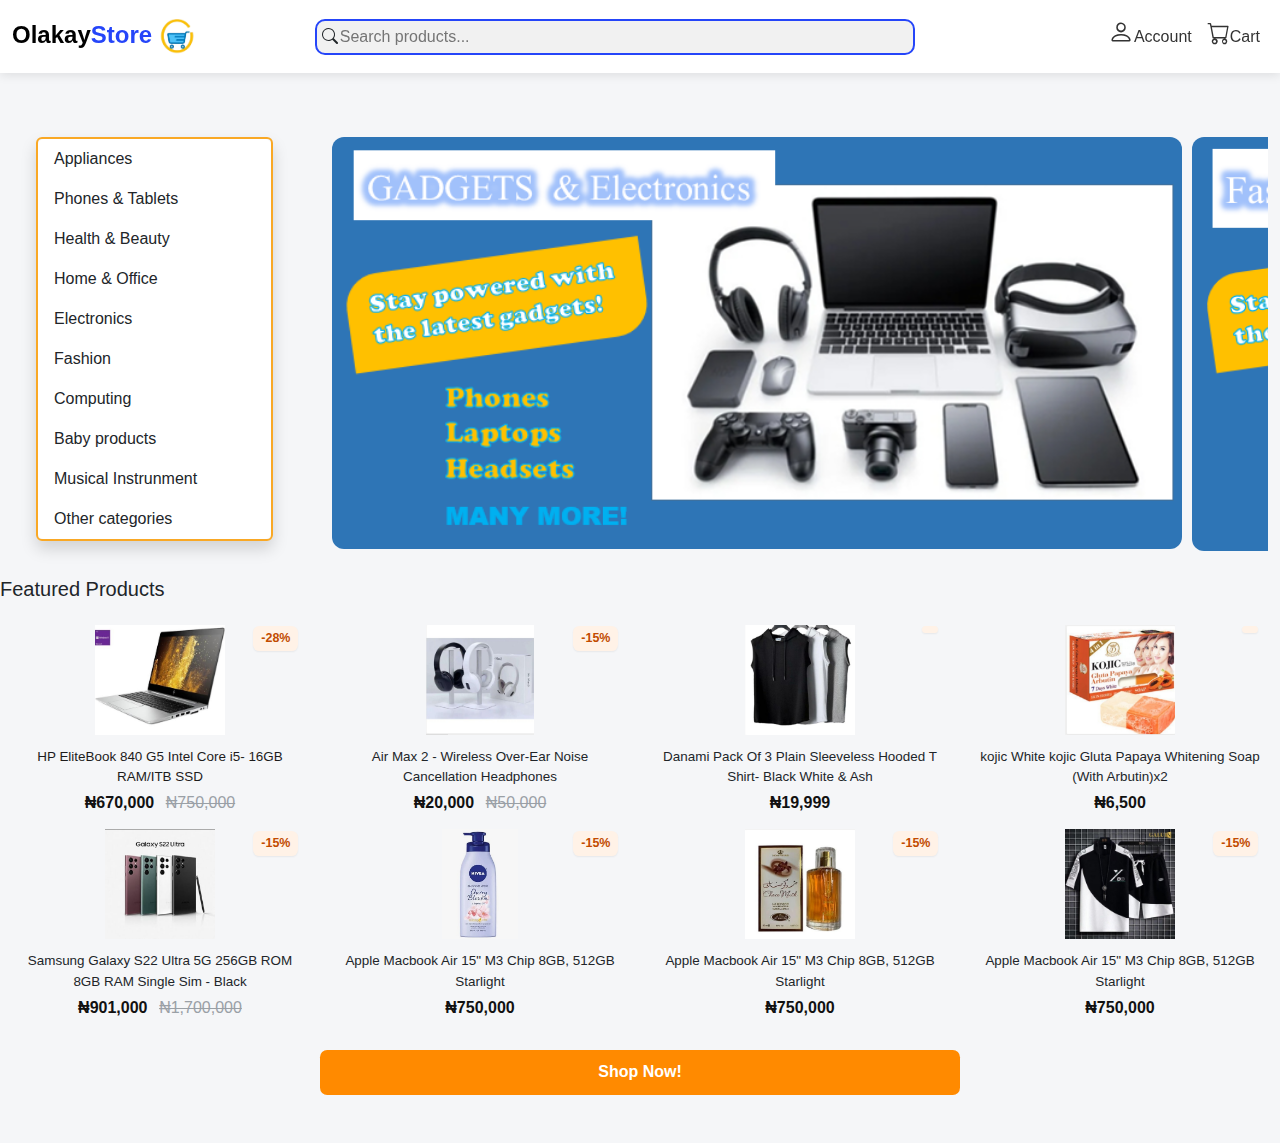
<file: index.html>
<!DOCTYPE html>
<html lang="en">
<head>
    <meta charset="UTF-8">
    <meta name="viewport" content="width=device-width, initial-scale=1.0">
    <title>Document</title>
    <link rel="stylesheet" href="bootstrap-5.3.3-dist/css/bootstrap.min.css">
    <link rel="stylesheet" href="https://cdn.jsdelivr.net/npm/bootstrap-icons@1.11.3/font/bootstrap-icons.css">
    <link href="https://cdn.jsdelivr.net/npm/bootstrap@5.3.3/dist/css/bootstrap.min.css" rel="stylesheet">
    <link rel="stylesheet" href="https://cdn.jsdelivr.net/npm/swiper@11/swiper-bundle.min.css">
    <link rel="stylesheet" href="eC-site.css">
</head>
<body>
<nav class="navbar sticky-top">
    <div class="container-fluid d-flex flex-wrap align-items-center justify-content-between sticky-top">
    <div class="d-flex">
        <div class="d-md-none d-flex justify-content-between align-items-center border-bottom">
        <button class="btn btn-outline-secondary" type="button" data-bs-toggle="offcanvas" data-bs-target="#mobileMenu" style="border: none; border-radius: 0px;">
            <i class="bi bi-list h3" style="font-size: 1.5rem; color: black;"></i>
        </button>
    </div>

<!-- Offcanvas Sidebar -->
<div class="offcanvas offcanvas-start" tabindex="-1" id="mobileMenu">
  <div class="offcanvas-header">
    <h5 class="offcanvas-title">Categories</h5>
    <button type="button" class="btn-close" data-bs-dismiss="offcanvas"></button>
  </div>
  <div class="offcanvas-body">
    <div class="list-group shadow mt-5 ms-4">
        <a href="#" class="list-group-item list-group-item-action">Appliances</a>
        <a href="#" class="list-group-item list-group-item-action">Phones & Tablets</a>
        <a href="#" class="list-group-item list-group-item-action">Health & Beauty</a>
        <a href="#" class="list-group-item list-group-item-action">Home & Office</a>
        <a href="#" class="list-group-item list-group-item-action">Electronics</a>
        <a href="#" class="list-group-item list-group-item-action">Fashion</a>
        <a href="#" class="list-group-item list-group-item-action">Computing</a>
        <a href="#" class="list-group-item list-group-item-action">Baby products</a>
        <a href="#" class="list-group-item list-group-item-action">Musical Instrunment</a>
        <a href="#" class="list-group-item list-group-item-action">Other categories</a>
      </div>
  </div>
</div>
        <!-- Logo -->
      <a class="navbar-brand fw-bold fs-4 me-3" href="index.html">
        Olakay<span>Store</span><img src="1000113088-removebg-preview.png" alt="" class="img-fluid ps-0" style="width: 50px;">
      </a>
    </div>
      

      <!-- Icons (right side) -->
      <div class="d-flex align-items-center gap-5 gap-md-3 gap-sm-4 order-2 order-lg-3 ms-auto me-2">
        <a href="#" class="nav-icon"><i class="bi bi-person h4" style="font-size: 1.6rem;"></i><span>Account</span></a>
        <a href="cart.html" class="nav-icon d-lg-flex d-md-flex d-sm-flex d-flex"><i class="bi bi-cart h3 d-flex" style="font-size: 1.4rem; float: right;"></i>
        <span id="cart-badge" class="position-absolute mb-5 ms-2 badge rounded-pill bg-danger" style="display: none;"></span><span>Cart</span></a>
      </div>

      <!-- Search Bar (middle) -->
      <form class="search-bar mx-auto order-3 order-lg-2 flex-grow-1">
        <i class="bi bi-search"></i>
        <input type="text" placeholder="Search products..." id="searchInput">
      </form>
    </div>
</nav>

<div class="container-fluid mt-3" id="crslContainer">
<div class="row">

    <!-- Sidebar -->
    <div class="col-lg-3 col-md-4 d-none d-md-block" id="categorySidebar">
      <div class="list-group shadow mt-5 ms-4" id="list-group">
        <a href="#" class="list-group-item list-group-item-action">Appliances</a>
        <a href="#" class="list-group-item list-group-item-action">Phones & Tablets</a>
        <a href="#" class="list-group-item list-group-item-action">Health & Beauty</a>
        <a href="#" class="list-group-item list-group-item-action">Home & Office</a>
        <a href="#" class="list-group-item list-group-item-action">Electronics</a>
        <a href="#" class="list-group-item list-group-item-action">Fashion</a>
        <a href="#" class="list-group-item list-group-item-action">Computing</a>
        <a href="#" class="list-group-item list-group-item-action">Baby products</a>
        <a href="#" class="list-group-item list-group-item-action">Musical Instrunment</a>
        <a href="#" class="list-group-item list-group-item-action">Other categories</a>
      </div>
    </div>

    <!-- Carousel / Main Content -->
    <div class="col-lg-9 col-md-8">
    <div class="swiper mt-md-5" id="promoSwiper">
        <div class="swiper-wrapper">
            <div class="swiper-slide">
                <img src="kayeCmrceCarousel-1.png" alt="">
            </div>
            <div class="swiper-slide">
                <img src="kayeCmrceCarousel-2.png" alt="">
            </div>
            <div class="swiper-slide">
                <img src="kayeCmrceCarousel-3.png" alt="">
            </div>
        </div>
    </div>
    </div>
</div>
</div>

    <div class="continer my-4">
        <h5 class="mb-3">Featured Products</h5>
        <div class="row" id="featured-products">
            <div class="col-6 col-md-4 col-lg-3">
                <a href="products.html?id=p1" style="text-decoration: none; color: #1d1b1b;">
                <div class="card product-card">
                    <div class="discount-badge">-28%</div>
                    <img src="comHPCard.jpg" alt="HP LAPTOP" class="product-img mx-auto">
                    <div class="card-body">
                        <div class="product-title">HP EliteBook 840 G5 Intel Core i5- 16GB RAM/ITB SSD</div>
                        <span class="price">₦670,000</span>
                        <span class="old-price">₦750,000</span>
                    </div>
                </a>
                </div>
            </div>
            <div class="col-6 col-md-4 col-lg-3">
                <a href="products.html?id=p9" class="text-dark text-decoration-none">
                <div class="card product-card">
                    <div class="discount-badge">-15%</div>
                    <img src="eCmrceHeadsets.jpg" alt="HP LAPTOP" class="product-img mx-auto">
                    <div class="card-body">
                        <div class="product-title">Air Max 2 - Wireless Over-Ear Noise Cancellation Headphones</div>
                            <span class="price">₦20,000</span>
                            <span class="old-price">₦50,000</span>
                    </div>
                </div>
                </a>
            </div>
            <div class="col-6 col-md-4 col-lg-3">
                <div class="card product-card">
                    <div class="discount-badge"></div>
                    <img src="ecF&S coth4.jpg" alt="HP LAPTOP" class="product-img mx-auto">
                    <div class="card-body">
                        <div class="product-title">Danami Pack Of 3 Plain Sleeveless Hooded T Shirt- Black White & Ash</div>
                        <div class="price">₦19,999</div>
                    </div>
                </div>
            </div>
            <div class="col-6 col-md-4 col-lg-3">
                <div class="card product-card">
                    <div class="discount-badge"></div>
                    <img src="ecF&S kojic sop.jpg" alt="HP LAPTOP" class="product-img mx-auto">
                    <div class="card-body">
                        <div class="product-title">kojic White kojic Gluta Papaya Whitening Soap (With Arbutin)x2</div>
                        <div class="price">₦6,500</div>
                    </div>
                </div>
            </div>
            <div class="col-6 col-md-4 col-lg-3">
                <a href="products.html?id=p10" class="text-decoration-none">
                <div class="card product-card">
                    <div class="discount-badge">-15%</div>
                    <img src="eCmrceSamsungS22-2nd.jpg" alt="HP LAPTOP" class="product-img mx-auto">
                    <div class="card-body">
                        <div class="product-title">Samsung Galaxy S22 Ultra 5G 256GB ROM 8GB RAM Single Sim - Black</div>
                        <span class="price">₦901,000</span>
                        <span class="old-price">₦1,700,000</span>
                    </div>
                </div>
                </a>
            </div>
            <div class="col-6 col-md-4 col-lg-3">
                <div class="card product-card">
                    <div class="discount-badge">-15%</div>
                    <img src="ecF&S niveaCream.jpg" alt="HP LAPTOP" class="product-img mx-auto">
                    <div class="card-body">
                        <div class="product-title">Apple Macbook Air 15" M3 Chip 8GB, 512GB Starlight</div>
                        <div class="price">₦750,000</div>
                    </div>
                </div>
            </div>
            <div class="col-6 col-md-4 col-lg-3">
                <div class="card product-card">
                    <div class="discount-badge">-15%</div>
                    <img src="ecF&S perfume2.jpg" alt="HP LAPTOP" class="product-img mx-auto">
                    <div class="card-body">
                        <div class="product-title">Apple Macbook Air 15" M3 Chip 8GB, 512GB Starlight</div>
                        <div class="price">₦750,000</div>
                    </div>
                </div>
            </div>
            <div class="col-6 col-md-4 col-lg-3">
                <div class="card product-card">
                    <div class="discount-badge">-15%</div>
                    <img src="ecF&S cloth3.jpg" alt="HP LAPTOP" class="product-img mx-auto">
                    <div class="card-body">
                        <div class="product-title">Apple Macbook Air 15" M3 Chip 8GB, 512GB Starlight</div>
                        <div class="price">₦750,000</div>
                    </div>
                </div>
            </div>
        </div>
    </div>
    <div class="text-center mb-5">
        <a href="eC-site-Shop.html" class="btn btn-cta btn-primary w-50">Shop Now!</a>
    </div>

    <script src="products.js"></script>
    <script src="cart.js"></script>

    <script>
        document.getElementById('homeSearchForm').addEventListener('submit', function (e) {
            e.preventDefault();
            const q = (document.getElementById('homeSearchInput').value || '').trim();
            if (!q) return;
            window.location.href = 'eC-site-Shop.html?q=' + encodeURIComponent(q);
        });
    </script>

    <script src="https://cdn.jsdelivr.net/npm/swiper@11/swiper-bundle.min.js"></script>
    <script src="shop.js"></script>

    <script src="bootstrap-5.3.3-dist/js/bootstrap.bundle.min.js"></script>
</body>
</html>
</file>
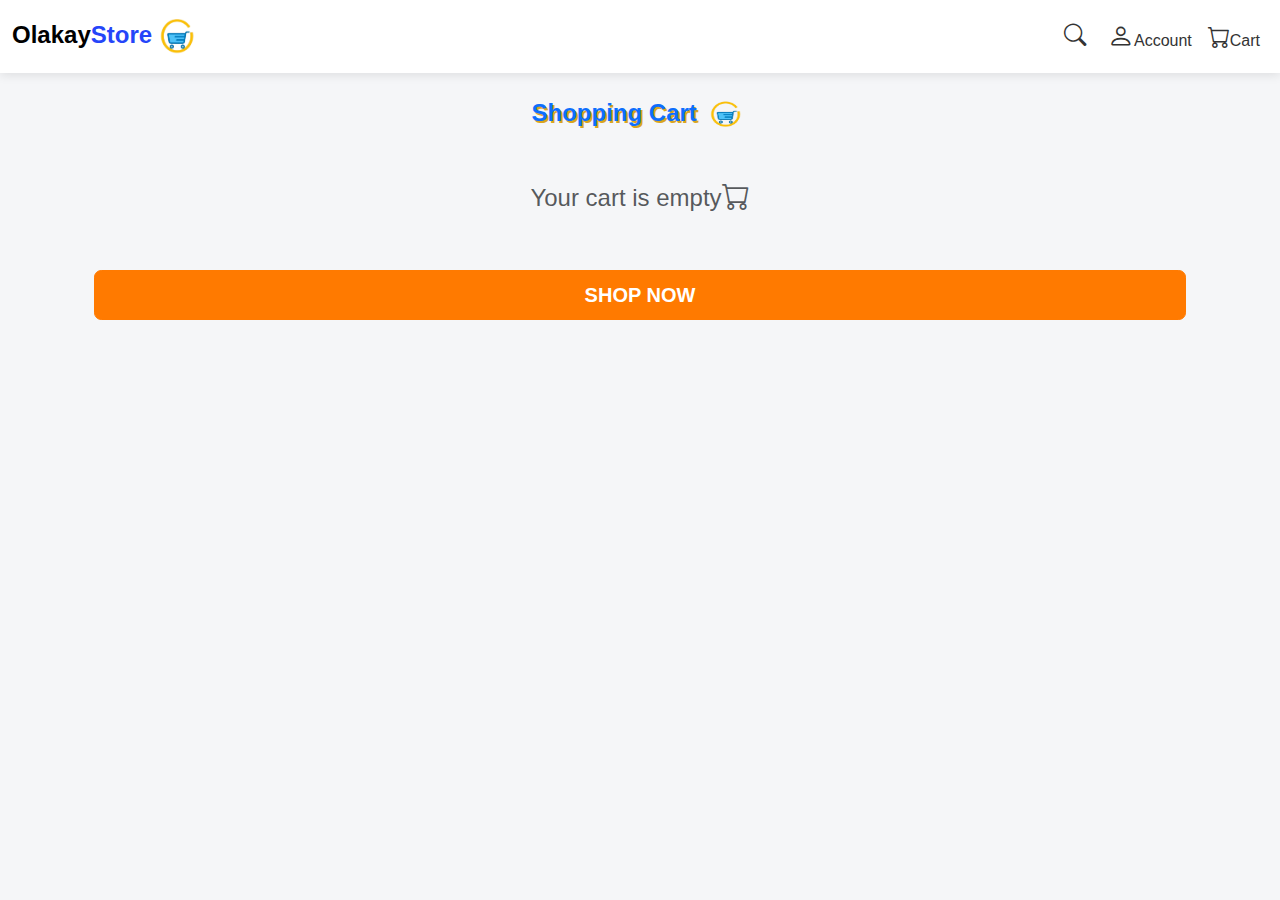
<file: cart.html>
<!DOCTYPE html>
<html lang="en">
<head>
    <meta charset="UTF-8">
    <meta name="viewport" content="width=device-width, initial-scale=1.0">
    <title>Document</title>
    <link rel="stylesheet" href="bootstrap-5.3.3-dist/css/bootstrap.min.css">
    <link rel="stylesheet" href="https://cdn.jsdelivr.net/npm/bootstrap-icons@1.11.3/font/bootstrap-icons.css">
    <link rel="stylesheet" href="eC-site.css">
</head>
<body class="nav-icons-only">
  <nav class="navbar sticky-top">
    <div class="container-fluid d-flex flex-wrap align-items-center justify-content-between sticky-top">
    <div class="d-flex">
        <div class="d-md-none d-flex justify-content-between align-items-center border-bottom">
        <button class="btn btn-outline-secondary" type="button" data-bs-toggle="offcanvas" data-bs-target="#mobileMenu" style="border: none; border-radius: 0px;">
            <i class="bi bi-list h3" style="font-size: 1.5rem; color: black;"></i>
        </button>
    </div>

<!-- Offcanvas Sidebar -->
<div class="offcanvas offcanvas-start" tabindex="-1" id="mobileMenu">
  <div class="offcanvas-header">
    <h5 class="offcanvas-title">Categories</h5>
    <button type="button" class="btn-close" data-bs-dismiss="offcanvas"></button>
  </div>
  <div class="offcanvas-body">
    <div class="list-group shadow mt-5 ms-4">
        <a href="#" class="list-group-item list-group-item-action">Appliances</a>
        <a href="#" class="list-group-item list-group-item-action">Phones & Tablets</a>
        <a href="#" class="list-group-item list-group-item-action">Health & Beauty</a>
        <a href="#" class="list-group-item list-group-item-action">Home & Office</a>
        <a href="#" class="list-group-item list-group-item-action">Electronics</a>
        <a href="#" class="list-group-item list-group-item-action">Fashion</a>
        <a href="#" class="list-group-item list-group-item-action">Computing</a>
        <a href="#" class="list-group-item list-group-item-action">Baby products</a>
        <a href="#" class="list-group-item list-group-item-action">Musical Instrunment</a>
        <a href="#" class="list-group-item list-group-item-action">Other categories</a>
      </div>
  </div>
</div>
        <!-- Logo -->
      <a class="navbar-brand fw-bold fs-4 me-3" href="index.html">
        Olakay<span>Store</span><img src="1000113088-removebg-preview.png" alt="" class="img-fluid ps-0" style="width: 50px;">
      </a>
    </div>
      

      <!-- Icons (right side) -->
      <div class="d-flex align-items-center gap-3 ms-auto me-2 mt-2">
        <button id="searchIcon" class="nav-icon"><i class="bi bi-search h4" style="font-size: 1.4rem; font-weight: 300;"></i></button>
        <a href="#" class="nav-icon"><i class="bi bi-person h4" style="font-size: 1.6rem; font-weight: 300;"></i><span>Account</span></a>
        <a href="cart.html" class="nav-icon d-lg-flex d-md-flex d-sm-flex d-flex"><i class="bi bi-cart h3 d-flex" style="font-size: 1.4rem; float: right; font-weight: 300;"></i>
        <span id="cart-badge" class="position-absolute mb-5 ms-2 badge rounded-pill bg-danger" style="display: none;"></span><span>Cart</span></a>
      </div>

      <!-- Search Bar (middle) -->
      <form class="search-bar mx-auto order-3 order-lg-2 flex-grow-1">
        <!-- <i class="bi bi-search"></i> -->
        <input type="text" placeholder="Search products..." id="searchInput">
      </form>
    </div>
</nav>

     <!-- ✅ Cart Content -->
  <div class="container my-4">
    <h4 class="mb-5 fw-bold text-center text-primary" style="text-shadow: 2px 2px goldenrod;">Shopping Cart <img src="1000113088-removebg-preview.png" alt="" style="width: 45px; height: 35px;"></h4>
    <div id="emptyCartMsg" class="container text-muted text-center mt-5" style="display:none;">
      <h4>Your cart is empty<i class="bi bi-cart h3"></i></h4>
      <a class="btn btn-lg fw-bold btn-add mt-5" href="eC-site-Shop.html">SHOP NOW</a>
    </div>

    <div class="row mt-5">
      <div class="col-lg-8 col-md-8 col-sm-12 col-12">
        <div id="cart-items"></div>
      </div>

      <div class="col-lg-4 col-md-4 col-sm-12 col-12">
        <div id="cartSummary" class="cart-summary mt-lg-5 text-center text-end">
          <p class="d-flex justify-content-between">
            <span class="w-75">Subtotal:</span>
            <span class="w-75" id="subtotal">₦0</span>
          </p>
          <a href="checkout.html" id="checkoutBtn" class="btn btn-add">Proceed to Checkout</a>
        </div>
      </div>
    </div>
  </div>

    <script src="products.js"></script>
    <script src="cart.js"></script>
    <script src="checkout.js"></script>

    <script src="bootstrap-5.3.3-dist/js/bootstrap.bundle.min.js"></script>
</body>
</html>
</file>
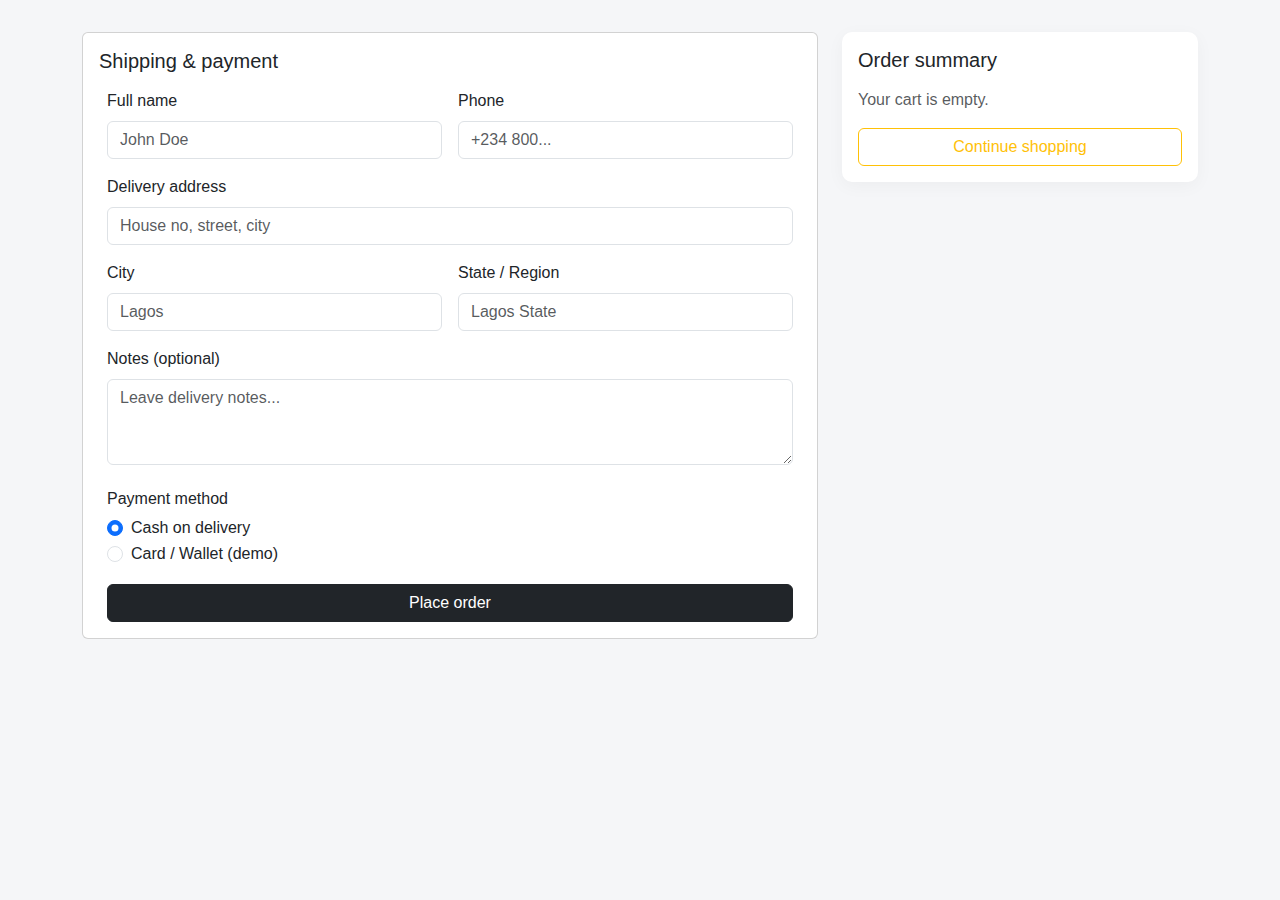
<file: checkout.html>
<!DOCTYPE html>
<html lang="en">
<head>
    <meta charset="UTF-8">
    <meta name="viewport" content="width=device-width, initial-scale=1.0">
    <title>Document</title>
    <link rel="stylesheet" href="bootstrap-5.3.3-dist/css/bootstrap.min.css">
    <link rel="stylesheet" href="https://cdn.jsdelivr.net/npm/bootstrap-icons@1.11.3/font/bootstrap-icons.css">
    <link rel="stylesheet" href="eC-site.css">
</head>
</head>
<body>
    
<main class="container-lg checkout-shell">
    <div class="row">
      <!-- left: checkout form (8 cols on large) -->
      <div class="col-12 col-lg-8 mb-4">
        <div class="card p-3">
          <h5 class="mb-3">Shipping & payment</h5>

          <form id="checkoutForm" class="row g-3">
            <div class="col-12 col-md-6">
              <label class="form-label">Full name</label>
              <input type="text" id="fullName" class="form-control" placeholder="John Doe" required>
            </div>

            <div class="col-12 col-md-6">
              <label class="form-label">Phone</label>
              <input type="tel" id="phone" class="form-control" placeholder="+234 800..." required>
            </div>

            <div class="col-12">
              <label class="form-label">Delivery address</label>
              <input type="text" id="address" class="form-control" placeholder="House no, street, city" required>
            </div>

            <div class="col-12 col-md-6">
              <label class="form-label">City</label>
              <input type="text" id="city" class="form-control" placeholder="Lagos" required>
            </div>

            <div class="col-12 col-md-6">
              <label class="form-label">State / Region</label>
              <input type="text" id="state" class="form-control" placeholder="Lagos State" required>
            </div>

            <div class="col-12">
              <label class="form-label">Notes (optional)</label>
              <textarea id="notes" class="form-control" rows="3" placeholder="Leave delivery notes..."></textarea>
            </div>

            <div class="col-12">
              <h6 class="mt-2">Payment method</h6>
              <div>
                <div class="form-check">
                  <input class="form-check-input" type="radio" name="payMethod" id="payCOD" value="cod" checked>
                  <label class="form-check-label" for="payCOD">Cash on delivery</label>
                </div>
                <div class="form-check">
                  <input class="form-check-input" type="radio" name="payMethod" id="payCard" value="card">
                  <label class="form-check-label" for="payCard">Card / Wallet (demo)</label>
                </div>
              </div>
            </div>

            <div class="col-12">
              <button id="placeOrderBtn" type="button" class="btn btn-dark place-btn">Place order</button>
            </div>
          </form>
        </div>
      </div>

      <!-- right: order summary (4 cols on large) -->
      <div class="col-12 col-lg-4">
        <div class="order-summary" id="orderSummaryContainer">
          <h5 class="mb-3">Order summary</h5>
          <div id="orderSummary"></div>

          <div id="summaryTotals" class="mt-3">
            <!-- totals injected by JS -->
          </div>

          <div class="mt-3">
            <button id="checkoutContinue" class="btn btn-outline-warning w-100">Continue shopping</button>
          </div>
        </div>
      </div>
    </div>
  </main>

  <!-- optional simple snackbar -->
  <div id="snackbar" style="display:none;position:fixed;left:50%;transform:translateX(-50%);bottom:24px;background:#222;color:#fff;padding:10px 18px;border-radius:8px;z-index:2000;"></div>


    <script src="products.js"></script>
    <script src="cart.js"></script>
    <script src="checkout.js"></script>

    <script src="bootstrap-5.3.3-dist/js/bootstrap.bundle.min.js"></script>

</body>
</html>
</file>
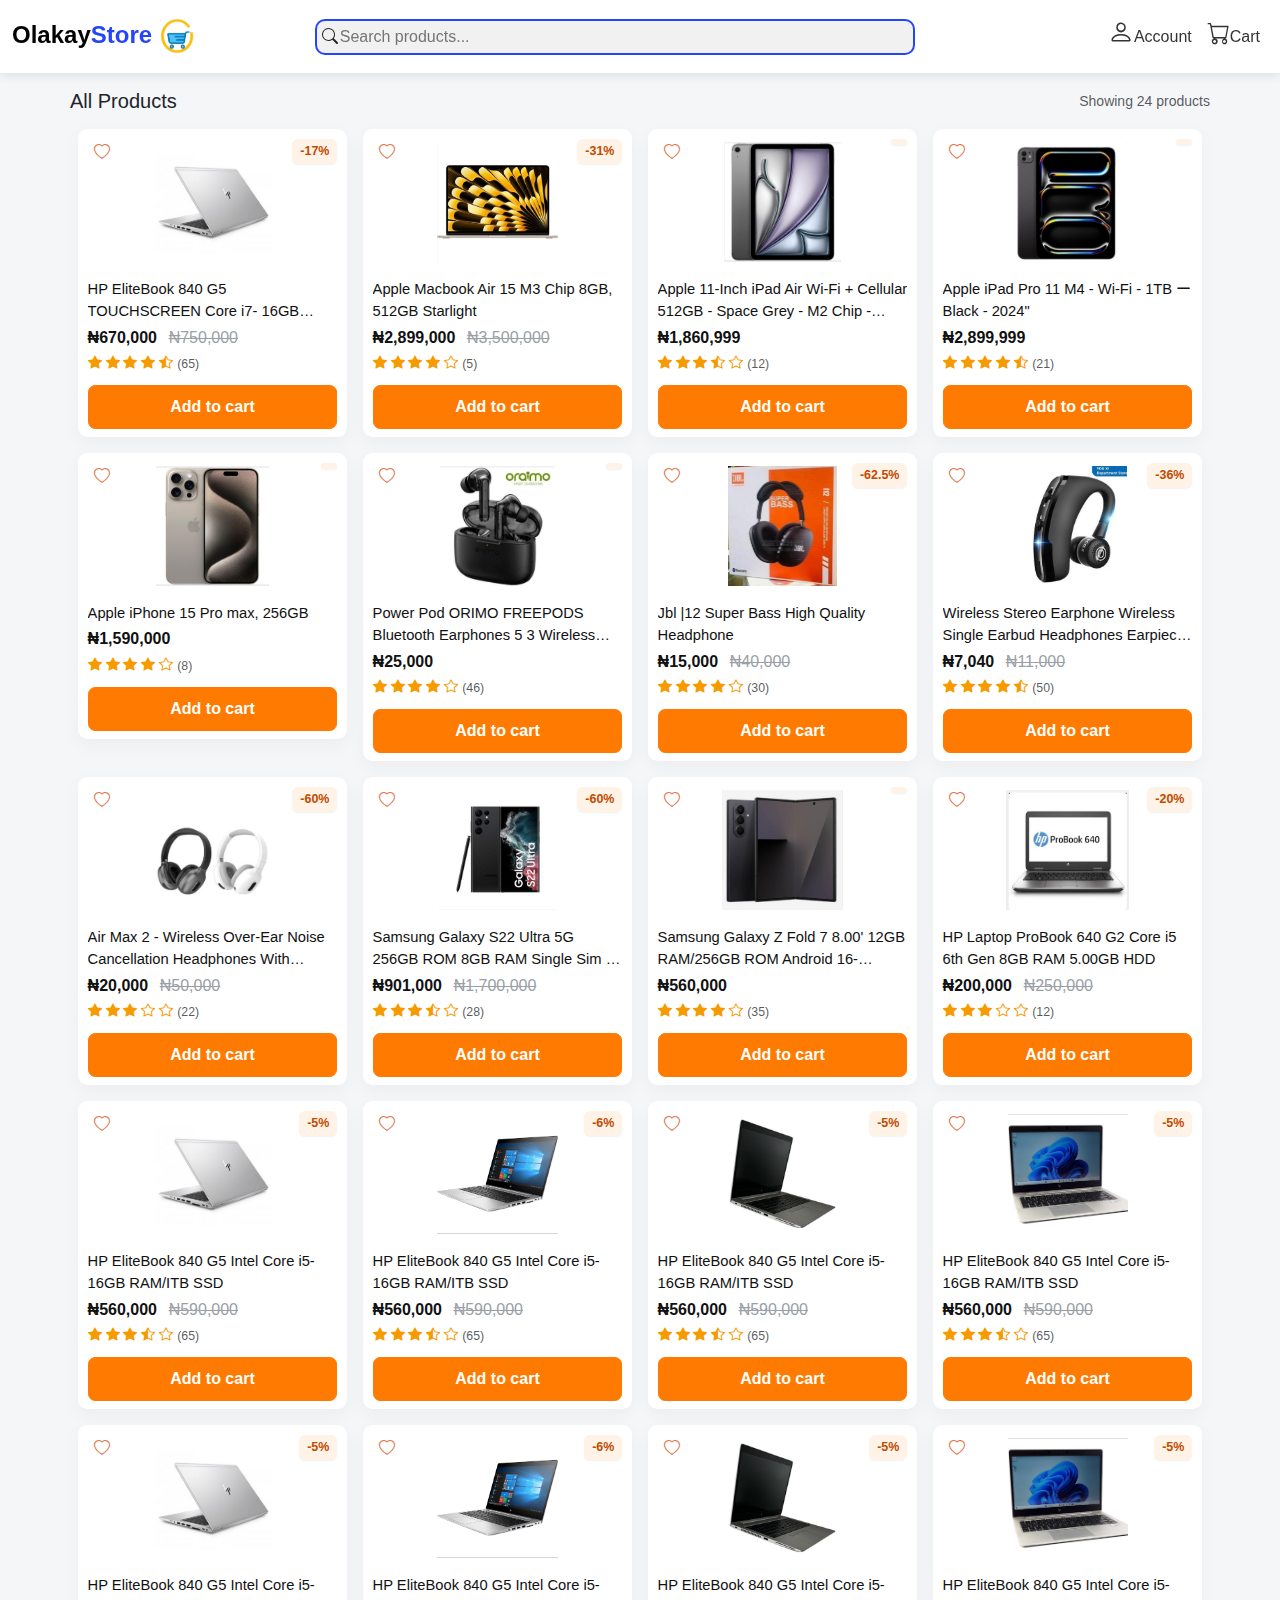
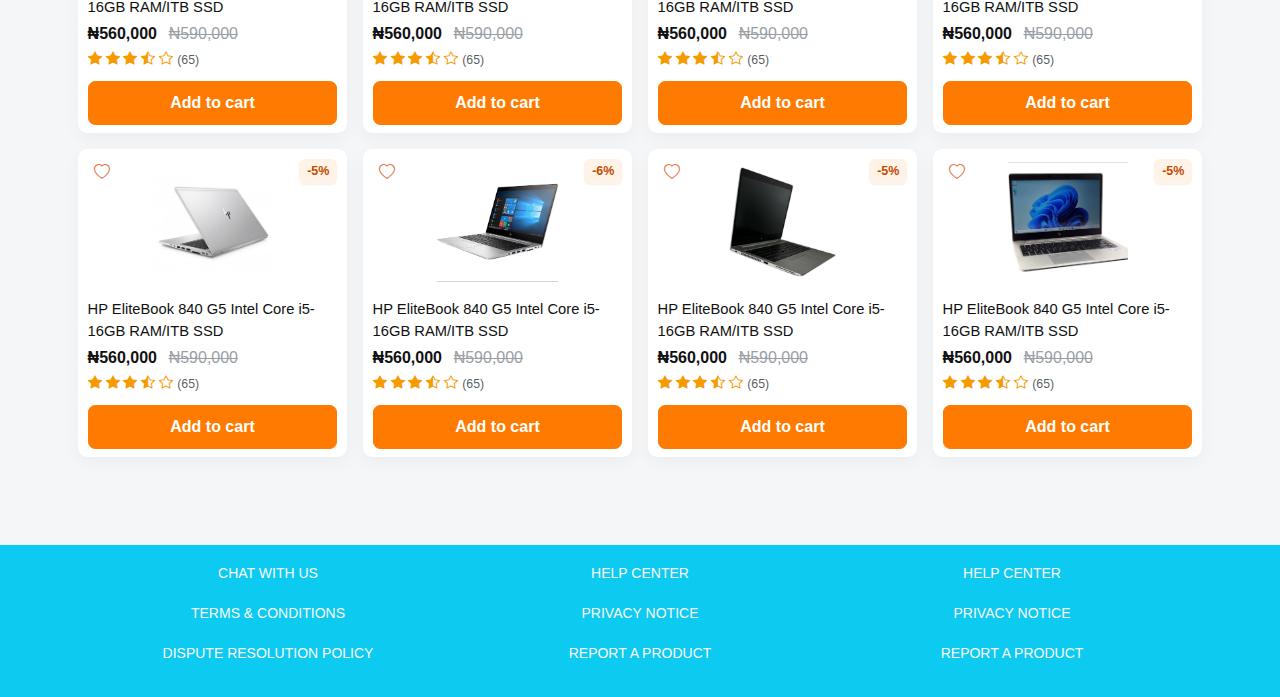
<file: eC-site-Shop.html>
<!DOCTYPE html>
<html lang="en">
<head>
    <meta charset="UTF-8">
    <meta name="viewport" content="width=device-width, initial-scale=1.0">
    <title>Document</title>
    <link rel="stylesheet" href="bootstrap-5.3.3-dist/css/bootstrap.min.css">
    <link rel="stylesheet" href="https://cdn.jsdelivr.net/npm/bootstrap-icons@1.11.3/font/bootstrap-icons.css">
    <link href="https://cdn.jsdelivr.net/npm/bootstrap@5.3.3/dist/css/bootstrap.min.css" rel="stylesheet">
    <link rel="stylesheet" href="eC-site.css">
</head>
<body>
    <nav class="navbar sticky-top">
    <div class="container-fluid d-flex flex-wrap align-items-center justify-content-between sticky-top">
    <div class="d-flex">
        <div class="d-md-none d-flex justify-content-between align-items-center border-bottom">
        <button class="btn btn-outline-secondary" type="button" data-bs-toggle="offcanvas" data-bs-target="#mobileMenu" style="border: none; border-radius: 0px;">
            <i class="bi bi-list h3" style="font-size: 1.5rem; color: black;"></i>
        </button>
    </div>

<!-- Offcanvas Sidebar -->
<div class="offcanvas offcanvas-start" tabindex="-1" id="mobileMenu">
  <div class="offcanvas-header">
    <h5 class="offcanvas-title">Categories</h5>
    <button type="button" class="btn-close" data-bs-dismiss="offcanvas"></button>
  </div>
  <div class="offcanvas-body">
    <div class="list-group shadow mt-5 ms-4">
        <a href="#" class="list-group-item list-group-item-action">Appliances</a>
        <a href="#" class="list-group-item list-group-item-action">Phones & Tablets</a>
        <a href="#" class="list-group-item list-group-item-action">Health & Beauty</a>
        <a href="#" class="list-group-item list-group-item-action">Home & Office</a>
        <a href="#" class="list-group-item list-group-item-action">Electronics</a>
        <a href="#" class="list-group-item list-group-item-action">Fashion</a>
        <a href="#" class="list-group-item list-group-item-action">Computing</a>
        <a href="#" class="list-group-item list-group-item-action">Baby products</a>
        <a href="#" class="list-group-item list-group-item-action">Musical Instrunment</a>
        <a href="#" class="list-group-item list-group-item-action">Other categories</a>
      </div>
  </div>
</div>
        <!-- Logo -->
      <a class="navbar-brand fw-bold fs-4 me-3" href="index.html">
        Olakay<span>Store</span><img src="1000113088-removebg-preview.png" alt="" class="img-fluid ps-0" style="width: 50px;">
      </a>
    </div>
      

      <!-- Icons (right side) -->
      <div class="d-flex align-items-center gap-5 gap-md-3 gap-sm-4 order-2 order-lg-3 ms-auto me-2">
        <a href="#" class="nav-icon"><i class="bi bi-person h4" style="font-size: 1.6rem;"></i><span>Account</span></a>
        <a href="cart.html" class="nav-icon d-lg-flex d-md-flex d-sm-flex d-flex"><i class="bi bi-cart h3 d-flex" style="font-size: 1.4rem; float: right;"></i>
        <span id="cart-badge" class="position-absolute mb-5 ms-2 badge rounded-pill bg-danger" style="display: none;"></span><span>Cart</span></a>
      </div>

      <!-- Search Bar (middle) -->
      <form class="search-bar mx-auto order-3 order-lg-2 flex-grow-1">
        <i class="bi bi-search"></i>
        <input type="text" placeholder="Search products..." id="searchInput">
      </form>
    </div>
</nav>

    <div class="container shop-wrap" id="productsContainer">
        <div class="d-flex justify-content-between align-items-center mb-3">
            <h5 class="mb-0">All Products</h5>
            <small class="text-muted">Showing 24 products</small>
        </div>
        <div class="row g-3">
            <div class="col-6 col-md-4 col-lg-3">
                <div class="product1-card p-0">
                    <button class="wishlist-btn" aria-label="Add to wishlist" data-id="1">
                        <i class="bi bi-heart"></i>
                    </button>
                    <a href="products.html?id=p1" class="text-decortion-none text-dark">
                    <div class="discount-badge">-17%</div>
                        <img src="comHPCard-1.jpg" alt="Product 1" class="product1-img">
                    </a>
                    <div class="card-body">
                        <a href="products.html?id=p1" class="text-decoration-none">
                            <div class="product1-title">HP EliteBook 840 G5 TOUCHSCREEN Core i7- 16GB RAM/ITB SSD/Backlit Keyboard/FP Reader WIN 11 Pro+BAG</div>
                        <div>
                            <span class="price">₦670,000</span>
                            <span class="old-price">₦750,000</span>
                        </div>
                        <div class="rating" title="4.2 out of 5">
                            <i class="bi bi-star-fill"></i>
                            <i class="bi bi-star-fill"></i>
                            <i class="bi bi-star-fill"></i>
                            <i class="bi bi-star-fill"></i>
                            <i class="bi bi-star-half"></i>
                            <small class="text-muted">(65)</small>
                        </div>
                        </a>
                        <div class="mt-2">
                            <button class="btn btn-add" onclick="addToCart('p1')">Add to cart</button>
                        </div>
                    </div>
                </div>
            </div>
            <div class="col-6 col-md-4 col-lg-3">
                <div class="product1-card p-0">
                    <button class="wishlist-btn" aria-label="Add to wishlist" data-id="2">
                        <i class="bi bi-heart"></i>
                    </button>
                    <div class="discount-badge">-31%</div>
                    <a href="products.html?id=p2" class="text-decortion-none text-dark">
                        <img src="eCmrceAppleLaptop.jpg" alt="Product 2" class="product1-img">
                    </a>
                    <div class="card-body">
                        <a href="products.html?id=p2" class="text-decoration-none">
                            <div class="product1-title">Apple Macbook Air 15 M3 Chip 8GB, 512GB Starlight</div>
                        <div>
                            <span class="price">₦2,899,000</span>
                            <span class="old-price">₦3,500,000</span>
                        </div>
                        <div class="rating" title="4.2 out of 5">
                            <i class="bi bi-star-fill"></i>
                            <i class="bi bi-star-fill"></i>
                            <i class="bi bi-star-fill"></i>
                            <i class="bi bi-star-fill"></i>
                            <i class="bi bi-star"></i>
                            <small class="text-muted">(5)</small>
                        </div>
                        </a>
                        <div class="mt-2">
                            <button class="btn btn-add" onclick="addToCart('p2')">Add to cart</button>
                        </div>
                    </div>
                </div>
            </div>
            <div class="col-6 col-md-4 col-lg-3">
                <div class="product1-card p-0">
                    <button class="wishlist-btn" aria-label="Add to wishlist" data-id="3">
                        <i class="bi bi-heart"></i>
                    </button>
                    <div class="discount-badge"></div>
                    <a href="products.html?id=p3" class="text-decortion-none text-dark">
                        <img src="eCmrceIpad.jpg" alt="Product 3" class="product1-img">
                    </a>
                    <div class="card-body">
                        <a href="products.html?id=p3" class="text-decoration-none">
                            <div class="product1-title">Apple 11-Inch iPad Air Wi-Fi + Cellular 512GB - Space Grey - M2 Chip - 2025</div>
                        <div>
                            <span class="price">₦1,860,999</span>
                            <!-- <span class="old-price">₦590,000</span> -->
                        </div>
                        <div class="rating" title="4.2 out of 5">
                            <i class="bi bi-star-fill"></i>
                            <i class="bi bi-star-fill"></i>
                            <i class="bi bi-star-fill"></i>
                            <i class="bi bi-star-half"></i>
                            <i class="bi bi-star"></i>
                            <small class="text-muted">(12)</small>
                        </div>
                        </a>
                        <div class="mt-2">
                            <button class="btn btn-add" onclick="addToCart('p3')">Add to cart</button>
                        </div>
                    </div>
                </div>
            </div>
            <div class="col-6 col-md-4 col-lg-3">
                <div class="product1-card p-0">
                    <button class="wishlist-btn" aria-label="Add to wishlist" data-id="4">
                        <i class="bi bi-heart"></i>
                    </button>
                    <div class="discount-badge"></div>
                    <a href="products.html?id=p4" class="text-decortion-none text-dark">
                        <img src="eCmrceIpad11.jpg" alt="Product 4" class="product1-img">
                    </a>
                    <div class="card-body">
                        <a href="products.html?id=p4" class="text-decoration-none">
                            <div class="product1-title">Apple iPad Pro 11 M4 - Wi-Fi - 1TB ー Black - 2024"</div>
                        <div>
                            <span class="price">₦2,899,999</span>
                            <!-- <span class="old-price">₦590,000</span> -->
                        </div>
                        <div class="rating" title="4.2 out of 5">
                            <i class="bi bi-star-fill"></i>
                            <i class="bi bi-star-fill"></i>
                            <i class="bi bi-star-fill"></i>
                            <i class="bi bi-star-fill"></i>
                            <i class="bi bi-star-half"></i>
                            <small class="text-muted">(21)</small>
                        </div>
                        </a>
                        <div class="mt-2">
                            <button class="btn btn-add" onclick="addToCart('p4')">Add to cart</button>
                        </div>
                    </div>
                </div>
            </div>
            <div class="col-6 col-md-4 col-lg-3">
                <div class="product1-card p-0">
                    <button class="wishlist-btn" aria-label="Add to wishlist" data-id="5">
                        <i class="bi bi-heart"></i>
                    </button>
                    <div class="discount-badge"></div>
                    <a href="products.html?id=p5" class="text-decortion-none text-dark">
                        <img src="eCmrceIphone15pro.jpg" alt="Product 5" class="product1-img">
                    </a>
                    <div class="card-body">
                        <a href="products.html?id=p5" class="text-decoration-none">
                            <div class="product1-title">Apple iPhone 15 Pro max, 256GB</div>
                        <div>
                            <span class="price">₦1,590,000</span>
                            <!-- <span class="old-price">₦590,000</span> -->
                        </div>
                        <div class="rating" title="4.2 out of 5">
                            <i class="bi bi-star-fill"></i>
                            <i class="bi bi-star-fill"></i>
                            <i class="bi bi-star-fill"></i>
                            <i class="bi bi-star-fill"></i>
                            <i class="bi bi-star"></i>
                            <small class="text-muted">(8)</small>
                        </div>
                        </a>
                        <div class="mt-2">
                            <button class="btn btn-add" onclick="addToCart('p5')">Add to cart</button>
                        </div>
                    </div>
                </div>
            </div>
            <div class="col-6 col-md-4 col-lg-3">
                <div class="product1-card p-0">
                    <button class="wishlist-btn" aria-label="Add to wishlist" data-id="6">
                        <i class="bi bi-heart"></i>
                    </button>
                    <div class="discount-badge"></div>
                    <a href="products.html?id=p6" class="text-decortion-none text-dark">
                        <img src="eCmrceOraimo earpod.jpg" alt="Product 6" class="product1-img">
                    </a>
                    <div class="card-body">
                        <a href="products.html?id=p6" class="text-decoration-none">
                            <div class="product1-title">Power Pod ORIMO FREEPODS Bluetooth Earphones 5 3 Wireless Hearpod Ear Pod / Headphones 5 0 Hear Earpiece Cover Stereo Slide Earpods Airpods Earbududs Pod</div>
                        <div>
                            <span class="price">₦25,000</span>
                            <!-- <span class="old-price">₦590,000</span> -->
                        </div>
                        <div class="rating" title="4.2 out of 5">
                            <i class="bi bi-star-fill"></i>
                            <i class="bi bi-star-fill"></i>
                            <i class="bi bi-star-fill"></i>
                            <i class="bi bi-star-fill"></i>
                            <i class="bi bi-star"></i>
                            <small class="text-muted">(46)</small>
                        </div>
                        </a>
                        <div class="mt-2">
                            <button class="btn btn-add" onclick="addToCart('p6')">Add to cart</button>
                        </div>
                    </div>
                </div>
            </div>
            <div class="col-6 col-md-4 col-lg-3">
                <div class="product1-card p-0">
                    <button class="wishlist-btn" aria-label="Add to wishlist" data-id="7">
                        <i class="bi bi-heart"></i>
                    </button>
                    <div class="discount-badge">-62.5%</div>
                    <a href="products.html?id=p7" class="text-decortion-none text-dark">
                        <img src="eCmrceJBLheadset.jpg" alt="Product 1" class="product1-img">
                    </a>
                    <div class="card-body">
                        <a href="products.html?id=p7" class="text-decoration-none">
                            <div class="product1-title">Jbl |12 Super Bass High Quality Headphone</div>
                        <div>
                            <span class="price">₦15,000</span>
                            <span class="old-price">₦40,000</span>
                        </div>
                        <div class="rating" title="4.2 out of 5">
                            <i class="bi bi-star-fill"></i>
                            <i class="bi bi-star-fill"></i>
                            <i class="bi bi-star-fill"></i>
                            <i class="bi bi-star-fill"></i>
                            <i class="bi bi-star"></i>
                            <small class="text-muted">(30)</small>
                        </div>
                        </a>
                        <div class="mt-2">
                            <button class="btn btn-add" onclick="addToCart('p7')">Add to cart</button>
                        </div>
                    </div>
                </div>
            </div>
            <div class="col-6 col-md-4 col-lg-3">
                <div class="product1-card p-0">
                    <button class="wishlist-btn" aria-label="Add to wishlist" data-id="8">
                        <i class="bi bi-heart"></i>
                    </button>
                    <div class="discount-badge">-36%</div>
                    <a href="products.html?id=p8" class="text-decortion-none text-dark">
                        <img src="eCmrceStereoEarpod.jpg" alt="Product 8" class="product1-img">
                    </a>
                    <div class="card-body">
                        <a href="products.html?id=p8" class="text-decoration-none">
                            <div class="product1-title">Wireless Stereo Earphone Wireless Single Earbud Headphones Earpiece One Ear Earbods Bluetooth Earphones Earpods</div>
                        <div>
                            <span class="price">₦7,040</span>
                            <span class="old-price">₦11,000</span>
                        </div>
                        <div class="rating" title="4.2 out of 5">
                            <i class="bi bi-star-fill"></i>
                            <i class="bi bi-star-fill"></i>
                            <i class="bi bi-star-fill"></i>
                            <i class="bi bi-star-fill"></i>
                            <i class="bi bi-star-half"></i>
                            <small class="text-muted">(50)</small>
                        </div>
                        </a>
                        <div class="mt-2">
                            <button class="btn btn-add" onclick="addToCart('p8')">Add to cart</button>
                        </div>
                    </div>
                </div>
            </div>
            <div class="col-6 col-md-4 col-lg-3">
                <div class="product1-card p-0">
                    <button class="wishlist-btn" aria-label="Add to wishlist" data-id="9">
                        <i class="bi bi-heart"></i>
                    </button>
                    <div class="discount-badge">-60%</div>
                    <a href="products.html?id=p9" class="text-decortion-none text-dark">
                        <img src="eCmrceHeadsets1st.jpg" alt="Product 9" class="product1-img">
                    </a>
                    <div class="card-body">
                        <a href="products.html?id=p9" class="text-decoration-none">
                            <div class="product1-title">Air Max 2 - Wireless Over-Ear Noise Cancellation Headphones With Bluetooth 5.3, TF Card Slot, Built-in Mic, USB-C Charging, Comfortable Cushioned Ear Cups, Gaming Headphone - Compatible With Smartphones & Computers, Modern Headset</div>
                        <div>
                            <span class="price">₦20,000</span>
                            <span class="old-price">₦50,000</span>
                        </div>
                        <div class="rating" title="4.2 out of 5">
                            <i class="bi bi-star-fill"></i>
                            <i class="bi bi-star-fill"></i>
                            <i class="bi bi-star-fill"></i>
                            <i class="bi bi-star"></i>
                            <i class="bi bi-star"></i>
                            <small class="text-muted">(22)</small>
                        </div>
                        </a>
                        <div class="mt-2">
                            <button class="btn btn-add" onclick="addToCart('p9')">Add to cart</button>
                        </div>
                    </div>
                </div>
            </div>
            <div class="col-6 col-md-4 col-lg-3">
                <div class="product1-card p-0">
                    <button class="wishlist-btn" aria-label="Add to wishlist" data-id="10">
                        <i class="bi bi-heart"></i>
                    </button>
                    <div class="discount-badge">-60%</div>
                    <a href="products.html?id=p10" class="text-decortion-none text-dark">
                        <img src="eCmrceSamsungS23.jpg" alt="Product 10" class="product1-img">
                    </a>
                    <div class="card-body">
                        <a href="products.html?id=p10" class="text-decoration-none">
                            <div class="product1-title">Samsung Galaxy S22 Ultra 5G 256GB ROM 8GB RAM Single Sim - Black</div>
                        <div>
                            <span class="price">₦901,000</span>
                            <span class="old-price">₦1,700,000</span>
                        </div>
                        <div class="rating" title="4.2 out of 5">
                            <i class="bi bi-star-fill"></i>
                            <i class="bi bi-star-fill"></i>
                            <i class="bi bi-star-fill"></i>
                            <i class="bi bi-star-half"></i>
                            <i class="bi bi-star"></i>
                            <small class="text-muted">(28)</small>
                        </div>
                        </a>
                        <div class="mt-2">
                            <button class="btn btn-add" onclick="addToCart('p10')">Add to cart</button>
                        </div>
                    </div>
                </div>
            </div>
            <div class="col-6 col-md-4 col-lg-3">
                <div class="product1-card p-0">
                    <button class="wishlist-btn" aria-label="Add to wishlist" data-id="11">
                        <i class="bi bi-heart"></i>
                    </button>
                    <div class="discount-badge"></div>
                    <a href="products.html?id=p11" class="text-decortion-none text-dark">
                        <img src="eCmrceSamsung vfold.jpg" alt="Product 11" class="product1-img">
                    </a>
                    <div class="card-body">
                        <a href="products.html?id=p11" class="text-decoration-none">
                            <div class="product1-title">Samsung Galaxy Z Fold 7 8.00' 12GB RAM/256GB ROM Android 16- Black+Free gift</div>
                        <div>
                            <span class="price">₦560,000</span>
                            <!-- <span class="old-price">₦590,000</span> -->
                        </div>
                        <div class="rating" title="4.2 out of 5">
                            <i class="bi bi-star-fill"></i>
                            <i class="bi bi-star-fill"></i>
                            <i class="bi bi-star-fill"></i>
                            <i class="bi bi-star-fill"></i>
                            <i class="bi bi-star"></i>
                            <small class="text-muted">(35)</small>
                        </div>
                        </a>
                        <div class="mt-2">
                            <button class="btn btn-add" onclick="addToCart('p11')">Add to cart</button>
                        </div>
                    </div>
                </div>
            </div>
            <div class="col-6 col-md-4 col-lg-3">
                <div class="product1-card p-0">
                    <button class="wishlist-btn" aria-label="Add to wishlist" data-id="12">
                        <i class="bi bi-heart"></i>
                    </button>
                    <div class="discount-badge">-20%</div>
                    <a href="products.html?id=p12" class="text-decortion-none text-dark">
                        <img src="eCmrceProbooklaptop.jpg" alt="Product 12" class="product1-img">
                    </a>
                    <div class="card-body">
                        <a href="products.html?id=p12" class="text-decoration-none">
                            <div class="product1-title">HP Laptop ProBook 640 G2 Core i5 6th Gen 8GB RAM 5.00GB HDD</div>
                        <div>
                            <span class="price">₦200,000</span>
                            <span class="old-price">₦250,000</span>
                        </div>
                        <div class="rating" title="4.2 out of 5">
                            <i class="bi bi-star-fill"></i>
                            <i class="bi bi-star-fill"></i>
                            <i class="bi bi-star-fill"></i>
                            <i class="bi bi-star"></i>
                            <i class="bi bi-star"></i>
                            <small class="text-muted">(12)</small>
                        </div>
                        </a>
                        <div class="mt-2">
                            <button class="btn btn-add" onclick="addToCart('p12')">Add to cart</button>
                        </div>
                    </div>
                </div>
            </div>
            <!-- TO BE CONTINUED -->
            <div class="col-6 col-md-4 col-lg-3">
                <div class="product1-card p-0">
                    <button class="wishlist-btn" aria-label="Add to wishlist" data-id="1">
                        <i class="bi bi-heart"></i>
                    </button>
                    <div class="discount-badge">-5%</div>
                    <a href="eC-site-PD.html?id=13" class="text-decortion-none text-dark">
                        <img src="comHPCard-1.jpg" alt="Product 1" class="product1-img">
                    </a>
                    <div class="card-body">
                        <a href="eC-site-PD.html?id=13" class="text-decoration-none">
                            <div class="product1-title">HP EliteBook 840 G5 Intel Core i5- 16GB RAM/ITB SSD</div>
                        </a>
                        <div>
                            <span class="price">₦560,000</span>
                            <span class="old-price">₦590,000</span>
                        </div>
                        <div class="rating" title="4.2 out of 5">
                            <i class="bi bi-star-fill"></i>
                            <i class="bi bi-star-fill"></i>
                            <i class="bi bi-star-fill"></i>
                            <i class="bi bi-star-half"></i>
                            <i class="bi bi-star"></i>
                            <small class="text-muted">(65)</small>
                        </div>
                        <div class="mt-2">
                            <button class="btn btn-add" data-id="1">Add to cart</button>
                        </div>
                    </div>
                </div>
            </div>
            <div class="col-6 col-md-4 col-lg-3">
                <div class="product1-card p-0">
                    <button class="wishlist-btn" aria-label="Add to wishlist" data-id="2">
                        <i class="bi bi-heart"></i>
                    </button>
                    <div class="discount-badge">-6%</div>
                    <a href="eC-site-PD.html?id=14" class="text-decortion-none text-dark">
                        <img src="comHPCard-2.jpg" alt="Product 1" class="product1-img">
                    </a>
                    <div class="card-body">
                        <a href="eC-site-PD.html?id=14" class="text-decoration-none">
                            <div class="product1-title">HP EliteBook 840 G5 Intel Core i5- 16GB RAM/ITB SSD</div>
                        </a>
                        <div>
                            <span class="price">₦560,000</span>
                            <span class="old-price">₦590,000</span>
                        </div>
                        <div class="rating" title="4.2 out of 5">
                            <i class="bi bi-star-fill"></i>
                            <i class="bi bi-star-fill"></i>
                            <i class="bi bi-star-fill"></i>
                            <i class="bi bi-star-half"></i>
                            <i class="bi bi-star"></i>
                            <small class="text-muted">(65)</small>
                        </div>
                        <div class="mt-2">
                            <button class="btn btn-add" data-id="1">Add to cart</button>
                        </div>
                    </div>
                </div>
            </div>
            <div class="col-6 col-md-4 col-lg-3">
                <div class="product1-card p-0">
                    <button class="wishlist-btn" aria-label="Add to wishlist" data-id="1">
                        <i class="bi bi-heart"></i>
                    </button>
                    <div class="discount-badge">-5%</div>
                    <a href="eC-site-PD.html?id=15" class="text-decortion-none text-dark">
                        <img src="comHPCard-5.jpg" alt="Product 1" class="product1-img">
                    </a>
                    <div class="card-body">
                        <a href="eC-site-PD.html?id=15" class="text-decoration-none">
                            <div class="product1-title">HP EliteBook 840 G5 Intel Core i5- 16GB RAM/ITB SSD</div>
                        </a>
                        <div>
                            <span class="price">₦560,000</span>
                            <span class="old-price">₦590,000</span>
                        </div>
                        <div class="rating" title="4.2 out of 5">
                            <i class="bi bi-star-fill"></i>
                            <i class="bi bi-star-fill"></i>
                            <i class="bi bi-star-fill"></i>
                            <i class="bi bi-star-half"></i>
                            <i class="bi bi-star"></i>
                            <small class="text-muted">(65)</small>
                        </div>
                        <div class="mt-2">
                            <button class="btn btn-add" data-id="1">Add to cart</button>
                        </div>
                    </div>
                </div>
            </div>
            <div class="col-6 col-md-4 col-lg-3">
                <div class="product1-card p-0">
                    <button class="wishlist-btn" aria-label="Add to wishlist" data-id="1">
                        <i class="bi bi-heart"></i>
                    </button>
                    <div class="discount-badge">-5%</div>
                    <a href="eC-site-PD.html?id=16" class="text-decortion-none text-dark">
                        <img src="comHPCard-4.jpg" alt="Product 1" class="product1-img">
                    </a>
                    <div class="card-body">
                        <a href="eC-site-PD.html?id=16" class="text-decoration-none">
                            <div class="product1-title">HP EliteBook 840 G5 Intel Core i5- 16GB RAM/ITB SSD</div>
                        </a>
                        <div>
                            <span class="price">₦560,000</span>
                            <span class="old-price">₦590,000</span>
                        </div>
                        <div class="rating" title="4.2 out of 5">
                            <i class="bi bi-star-fill"></i>
                            <i class="bi bi-star-fill"></i>
                            <i class="bi bi-star-fill"></i>
                            <i class="bi bi-star-half"></i>
                            <i class="bi bi-star"></i>
                            <small class="text-muted">(65)</small>
                        </div>
                        <div class="mt-2">
                            <button class="btn btn-add" data-id="1">Add to cart</button>
                        </div>
                    </div>
                </div>
            </div>
            <div class="col-6 col-md-4 col-lg-3">
                <div class="product1-card p-0">
                    <button class="wishlist-btn" aria-label="Add to wishlist" data-id="1">
                        <i class="bi bi-heart"></i>
                    </button>
                    <div class="discount-badge">-5%</div>
                    <a href="eC-site-PD.html?id=17" class="text-decortion-none text-dark">
                        <img src="comHPCard-1.jpg" alt="Product 1" class="product1-img">
                    </a>
                    <div class="card-body">
                        <a href="eC-site-PD.html?id=17" class="text-decoration-none">
                            <div class="product1-title">HP EliteBook 840 G5 Intel Core i5- 16GB RAM/ITB SSD</div>
                        </a>
                        <div>
                            <span class="price">₦560,000</span>
                            <span class="old-price">₦590,000</span>
                        </div>
                        <div class="rating" title="4.2 out of 5">
                            <i class="bi bi-star-fill"></i>
                            <i class="bi bi-star-fill"></i>
                            <i class="bi bi-star-fill"></i>
                            <i class="bi bi-star-half"></i>
                            <i class="bi bi-star"></i>
                            <small class="text-muted">(65)</small>
                        </div>
                        <div class="mt-2">
                            <button class="btn btn-add" data-id="1">Add to cart</button>
                        </div>
                    </div>
                </div>
            </div>
            <div class="col-6 col-md-4 col-lg-3">
                <div class="product1-card p-0">
                    <button class="wishlist-btn" aria-label="Add to wishlist" data-id="2">
                        <i class="bi bi-heart"></i>
                    </button>
                    <div class="discount-badge">-6%</div>
                    <a href="eC-site-PD.html?id=18" class="text-decortion-none text-dark">
                        <img src="comHPCard-2.jpg" alt="Product 1" class="product1-img">
                    </a>
                    <div class="card-body">
                        <a href="eC-site-PD.html?id=18" class="text-decoration-none">
                            <div class="product1-title">HP EliteBook 840 G5 Intel Core i5- 16GB RAM/ITB SSD</div>
                        </a>
                        <div>
                            <span class="price">₦560,000</span>
                            <span class="old-price">₦590,000</span>
                        </div>
                        <div class="rating" title="4.2 out of 5">
                            <i class="bi bi-star-fill"></i>
                            <i class="bi bi-star-fill"></i>
                            <i class="bi bi-star-fill"></i>
                            <i class="bi bi-star-half"></i>
                            <i class="bi bi-star"></i>
                            <small class="text-muted">(65)</small>
                        </div>
                        <div class="mt-2">
                            <button class="btn btn-add" data-id="1">Add to cart</button>
                        </div>
                    </div>
                </div>
            </div>
            <div class="col-6 col-md-4 col-lg-3">
                <div class="product1-card p-0">
                    <button class="wishlist-btn" aria-label="Add to wishlist" data-id="1">
                        <i class="bi bi-heart"></i>
                    </button>
                    <div class="discount-badge">-5%</div>
                    <a href="eC-site-PD.html?id=19" class="text-decortion-none text-dark">
                        <img src="comHPCard-5.jpg" alt="Product 1" class="product1-img">
                    </a>
                    <div class="card-body">
                        <a href="eC-site-PD.html?id=19" class="text-decoration-none">
                            <div class="product1-title">HP EliteBook 840 G5 Intel Core i5- 16GB RAM/ITB SSD</div>
                        </a>
                        <div>
                            <span class="price">₦560,000</span>
                            <span class="old-price">₦590,000</span>
                        </div>
                        <div class="rating" title="4.2 out of 5">
                            <i class="bi bi-star-fill"></i>
                            <i class="bi bi-star-fill"></i>
                            <i class="bi bi-star-fill"></i>
                            <i class="bi bi-star-half"></i>
                            <i class="bi bi-star"></i>
                            <small class="text-muted">(65)</small>
                        </div>
                        <div class="mt-2">
                            <button class="btn btn-add" data-id="1">Add to cart</button>
                        </div>
                    </div>
                </div>
            </div>
            <div class="col-6 col-md-4 col-lg-3">
                <div class="product1-card p-0">
                    <button class="wishlist-btn" aria-label="Add to wishlist" data-id="1">
                        <i class="bi bi-heart"></i>
                    </button>
                    <div class="discount-badge">-5%</div>
                    <a href="eC-site-PD.html?id=20" class="text-decortion-none text-dark">
                        <img src="comHPCard-4.jpg" alt="Product 1" class="product1-img">
                    </a>
                    <div class="card-body">
                        <a href="eC-site-PD.html?id=20" class="text-decoration-none">
                            <div class="product1-title">HP EliteBook 840 G5 Intel Core i5- 16GB RAM/ITB SSD</div>
                        </a>
                        <div>
                            <span class="price">₦560,000</span>
                            <span class="old-price">₦590,000</span>
                        </div>
                        <div class="rating" title="4.2 out of 5">
                            <i class="bi bi-star-fill"></i>
                            <i class="bi bi-star-fill"></i>
                            <i class="bi bi-star-fill"></i>
                            <i class="bi bi-star-half"></i>
                            <i class="bi bi-star"></i>
                            <small class="text-muted">(65)</small>
                        </div>
                        <div class="mt-2">
                            <button class="btn btn-add" data-id="1">Add to cart</button>
                        </div>
                    </div>
                </div>
            </div>
            <div class="col-6 col-md-4 col-lg-3">
                <div class="product1-card p-0">
                    <button class="wishlist-btn" aria-label="Add to wishlist" data-id="1">
                        <i class="bi bi-heart"></i>
                    </button>
                    <div class="discount-badge">-5%</div>
                    <a href="eC-site-PD.html?id=21" class="text-decortion-none text-dark">
                        <img src="comHPCard-1.jpg" alt="Product 1" class="product1-img">
                    </a>
                    <div class="card-body">
                        <a href="eC-site-PD.html?id=21" class="text-decoration-none">
                            <div class="product1-title">HP EliteBook 840 G5 Intel Core i5- 16GB RAM/ITB SSD</div>
                        </a>
                        <div>
                            <span class="price">₦560,000</span>
                            <span class="old-price">₦590,000</span>
                        </div>
                        <div class="rating" title="4.2 out of 5">
                            <i class="bi bi-star-fill"></i>
                            <i class="bi bi-star-fill"></i>
                            <i class="bi bi-star-fill"></i>
                            <i class="bi bi-star-half"></i>
                            <i class="bi bi-star"></i>
                            <small class="text-muted">(65)</small>
                        </div>
                        <div class="mt-2">
                            <button class="btn btn-add" data-id="1">Add to cart</button>
                        </div>
                    </div>
                </div>
            </div>
            <div class="col-6 col-md-4 col-lg-3">
                <div class="product1-card p-0">
                    <button class="wishlist-btn" aria-label="Add to wishlist" data-id="2">
                        <i class="bi bi-heart"></i>
                    </button>
                    <div class="discount-badge">-6%</div>
                    <a href="eC-site-PD.html?id=22" class="text-decortion-none text-dark">
                        <img src="comHPCard-2.jpg" alt="Product 1" class="product1-img">
                    </a>
                    <div class="card-body">
                        <a href="eC-site-PD.html?id=22" class="text-decoration-none">
                            <div class="product1-title">HP EliteBook 840 G5 Intel Core i5- 16GB RAM/ITB SSD</div>
                        </a>
                        <div>
                            <span class="price">₦560,000</span>
                            <span class="old-price">₦590,000</span>
                        </div>
                        <div class="rating" title="4.2 out of 5">
                            <i class="bi bi-star-fill"></i>
                            <i class="bi bi-star-fill"></i>
                            <i class="bi bi-star-fill"></i>
                            <i class="bi bi-star-half"></i>
                            <i class="bi bi-star"></i>
                            <small class="text-muted">(65)</small>
                        </div>
                        <div class="mt-2">
                            <button class="btn btn-add" data-id="1">Add to cart</button>
                        </div>
                    </div>
                </div>
            </div>
            <div class="col-6 col-md-4 col-lg-3">
                <div class="product1-card p-0">
                    <button class="wishlist-btn" aria-label="Add to wishlist" data-id="1">
                        <i class="bi bi-heart"></i>
                    </button>
                    <div class="discount-badge">-5%</div>
                    <a href="eC-site-PD.html?id=23" class="text-decortion-none text-dark">
                        <img src="comHPCard-5.jpg" alt="Product 1" class="product1-img">
                    </a>
                    <div class="card-body">
                        <a href="eC-site-PD.html?id=23" class="text-decoration-none">
                            <div class="product1-title">HP EliteBook 840 G5 Intel Core i5- 16GB RAM/ITB SSD</div>
                        <div>
                            <span class="price">₦560,000</span>
                            <span class="old-price">₦590,000</span>
                        </div>
                        <div class="rating" title="4.2 out of 5">
                            <i class="bi bi-star-fill"></i>
                            <i class="bi bi-star-fill"></i>
                            <i class="bi bi-star-fill"></i>
                            <i class="bi bi-star-half"></i>
                            <i class="bi bi-star"></i>
                            <small class="text-muted">(65)</small>
                        </div></a>
                        <div class="mt-2">
                            <button class="btn btn-add" data-id="1">Add to cart</button>
                        </div>
                    </div>
                </div>
            </div>
            <div class="col-6 col-md-4 col-lg-3">
                <div class="product1-card p-0">
                    <button class="wishlist-btn" aria-label="Add to wishlist" data-id="1">
                        <i class="bi bi-heart"></i>
                    </button>
                    <div class="discount-badge">-5%</div>
                    <a href="eC-site-PD.html?id=24" class="text-decortion-none text-dark">
                        <img src="comHPCard-4.jpg" alt="Product 1" class="product1-img">
                    </a>
                    <div class="card-body">
                        <a href="eC-site-PD.html?id=24" class="text-decoration-none">
                            <div class="product1-title">HP EliteBook 840 G5 Intel Core i5- 16GB RAM/ITB SSD</div>
                        
                        <div>
                            <span class="price">₦560,000</span>
                            <span class="old-price">₦590,000</span>
                        </div>
                        <div class="rating" title="4.2 out of 5">
                            <i class="bi bi-star-fill"></i>
                            <i class="bi bi-star-fill"></i>
                            <i class="bi bi-star-fill"></i>
                            <i class="bi bi-star-half"></i>
                            <i class="bi bi-star"></i>
                            <small class="text-muted">(65)</small>
                        </div></a>
                        <div class="mt-2">
                            <button class="btn btn-add" data-id="1">Add to cart</button>
                        </div>
                    </div>
                </div>
            </div>
        </div>
    </div>

    <footer class="bg-info py-3">
        <div class="container">
            <div class="row text-center text-light">
                <div class="col-4">
                    <p><Small>CHAT WITH US</Small></p>
                    <p><Small>TERMS & CONDITIONS</Small></p>
                    <p><Small>DISPUTE RESOLUTION POLICY</Small></p>
                </div>
                <div class="col-4">
                    <p><small>HELP CENTER</small></p>
                    <p><small>PRIVACY NOTICE</small></p>
                    <p><small>REPORT A PRODUCT</small></p>
                </div>
                <div class="col-4">
                    <p><small>HELP CENTER</small></p>
                    <p><small>PRIVACY NOTICE</small></p>
                    <p><small>REPORT A PRODUCT</small></p>
                </div>
            </div>
    </footer>

    <script src="products.js"></script>
    <script src="cart.js"></script>
    <script src="shop.js"></script>
    <script>
        function renderShopPage(productsArray) {
    const container = document.getElementById("productsContainer");
    container.innerHTML = `
        <div class="d-flex justify-content-between align-items-center mb-3">
            <h5 class="mb-0">All Products</h5>
            <small class="text-muted">Showing ${productsArray.length} products</small>
        </div>
        <div class="row g-3" id="shopRow"></div>
    `;

    const row = document.getElementById("shopRow");
    row.innerHTML = "";

    productsArray.forEach(PRODUCTS => {
        row.innerHTML += `
            <div class="col-6 col-md-4 col-lg-3">
                <div class="product1-card p-0">
                    <button class="wishlist-btn" aria-label="Add to wishlist" data-id="${PRODUCTS.id}">
                        <i class="bi bi-heart"></i>
                    </button>

                    <a href="products.html?id=${PRODUCTS.id}" class="text-decortion-none text-dark">
                        <div class="discount-badge">${PRODUCTS.discount || ""}</div>
                        <img src="${PRODUCTS.images[0]}" class="product1-img">
                    </a>

                    <div class="card-body">
                        <a href="products.html?id=${PRODUCTS.id}" class="text-decoration-none">
                            <div class="product1-title">${PRODUCTS.name}</div>

                            <div>
                                <span class="price">${PRODUCTS.price}</span>
                                <span class="old-price">${PRODUCTS.oldPrice || ""}</span>
                            </div>

                            <div class="rating" title="${PRODUCTS.rating} out of 5" aria-label="Rating: ${PRODUCTS.rating} out of 5">
                                ${renderStars(PRODUCTS.rating)}
                                <small class="text-muted">(${PRODUCTS.reviews || 0})</small>
                            </div>
                        </a>

                        <div class="mt-2">
                            <button class="btn btn-add add-to-cart" data-id="${PRODUCTS.id}">
                                Add to cart
                            </button>
                        </div>
                    </div>
                </div>
            </div>
        `;
    });

    attachAddToCartEvents(); // VERY IMPORTANT
}
    </script>
    <script src="bootstrap-5.3.3-dist/js/bootstrap.bundle.min.js"></script>
    
</body>
</html>
</file>
<file: eC-site.css>
body {
  font-family: Arial, sans-serif;
  margin: 0;
  overflow-x: hidden;
}
.bi{
  stroke-width: 2.5;
}

/* navbar styling */
.navbar {
      background: #fff;
      box-shadow: 0 2px 10px rgba(0,0,0,0.1);
    }
    .navbar-brand span {
      color: #2545f9;
      font-weight: 700;
    }

    /* Search Bar */
    .search-bar {
      display: flex;
      align-items: center;
      background: #f1f1f1;
      padding: 3px 5px;
      width: 100%;
      max-width: 600px;
      border: 2px solid #2545f9;
      border-radius: 10px;
    }
    @media (max-width: 576px){
      .search-bar {
      display: flex;
      align-items: center;
      background: #f1f1f1;
      padding: 0px 2px 0px 20px;
      width: 100%;
      height: 35px;
      max-width: 600px;
      border: 2px solid #2545f9;
      border-radius: 100px;
      }
    }
    
    .search-bar input {
      border: none;
      outline: none;
      background: transparent;
      flex: 1;
    }
    .search-bar button {
      border: none;
      background: #f9a825;
      color: white;
      border-radius: 10px;
      width: 32px;
      height: 32px;
    }
    @media(max-width:576px){
      .search-bar button {
      background: #f9a825;
      color: white;
      width: 30px;
      height: 30px;
      border-radius: 30px;
      }
    }

    /* Icons */
    .nav-icon {
      display: flex;
      align-items: center;
      /* gap: 5px; */
      color: #333;
      text-decoration: none;
      transition: 0.3s;
      border: none;
      background-color: transparent;
    }
    .nav-icon:hover {
      color: #2545f9;
    }

    /* Hide text on small screens */
    @media (max-width: 576px) {
      .nav-icon span {
        display: none;
      }
    }
    .nav-icons-only .search-bar {
      display: none;
    }
    #searchIcon{
      display: none;
    }
    .nav-icons-only #searchIcon {
      display: inline-flex;
    }
    #mobileMenu{
      width: 75% !important;
      max-width: 400px;
    }
    #list-group{
      border: 2px solid #f9a825;
      width: 80%;
    }
    .list-group-item{
      font-weight: 500;
      border: none;
    }
    .list-group-item:hover{
      background: linear-gradient(#2545f9,#ff9900);
    }
    #crslContainer{
      padding-left: 0;
      padding-right: 0;
      margin-left: 0;
      margin-right: 0;
    }

    #promoSwiper {
      width: 100;
      height: 100%;
      box-sizing: border-box;
      overflow: hidden;
      padding-left: 0;
      padding-right: 0;
    }
    #promoSwiper .swiper-wrapper {
      margin-left: 0;
      margin-right: 0;
    }
    .swiper-slide img {
      width: 100%;
      display: block;
      border-radius: 12px;
    }

    .product-card {
        border: 0;
        background: transparent;
        position: relative;
        overflow: visible;
    }
    .product-card:active {
        background-color: rgba(8, 163, 235, 0.2);
        transition: 0.4s;
    }
    .product-card .card-body {
        padding: .4rem .45rem;
        text-align: center;
    }
    .product-card .card-body:active {
        background-color: rgba(8, 163, 235, 0.1);
    }
    @media(max-width: 900px) {
      .product-card:active {
        background-color: rgba(8, 163, 235, 0.2);
        transition: 1s;
      }
    }
    .product-img {
        height: 110px;
        width: 100%;
        max-width: 160px;
        object-fit: contain;
        display: block;
        margin: .5rem auto 0;
    }
    .product-title {
        font-size: .84rem;
        font-weight: 500;
        margin: .35rem 0 .25rem;
        overflow: hidden;
        display: -webkit-box;
        -webkit-line-clamp: 2;
        -webkit-box-orient: vertical;
        width: 100%;
    }

    .discount-badge {
        position: absolute;
        top: .45rem;
        right: .45rem;
        background: #ffe8d6;
        color: #c14b00;
        padding: .18rem .38rem;
        font-size: .72rem;
        border-radius: .35rem;
        font-weight: 600;
        box-shadow: 0 1px 2px rgba(0,0,0,0.06);
    }
    body{ background: #f5f6f8;}
    .shop-wrap { padding: 1rem 0 5.5rem;}

    .product1-card {
        background: #fff;
        border-radius: .6rem;
        box-shadow: 0 6px 18px rgba(11,20,34,0.04);
        overflow: hidden;
        border: 0;
        position: relative;
        min-height: 230px;
        display: flex;
        flex-direction: column;
        justify-content: space-between;

    }
    .product1-card .card-body {
      padding: .55rem .6rem;
    }
    .product1-img {
      height: 120px;
    object-fit: contain;
    display: block;
    margin: .8rem auto 0;
    max-width: 160px;
    }
    .product1-card:hover {
      background-color: white;
      border-radius: 10px;
      transition: all 0.3s ease;
      box-shadow: 0 4px 15px rgba(0,0,0,0.15);
      cursor: pointer;
      transform: translateY(-5px);
    }
    .product1-card:active{
      background-color: rgba(10, 6, 238, 0.1);
      box-shadow: 0 4px 15px rgba(0,0,0,0.15);
    }
    .product1-title {
      font-size: .92rem;
      margin: .45rem 0 .2rem;
      overflow: hidden;
      display: -webkit-box;
      -webkit-line-clamp: 2;
      -webkit-box-orient: vertical;
      width: 100%;
      color: #111;
    }
    .cart-prodName {
      display: -webkit-box;
      -webkit-line-clamp: 2;
      -webkit-box-orient: vertical;
      overflow: hidden;
    }

    .price {
      font-weight:600; 
      font-size:1rem; 
      color:#111; 
    }
    .old-price{
      font: .85rem;
      color: #9aa0a6;
      text-decoration: line-through;
      margin-left: .45rem;
    }
    .discount-badge {
        position: absolute;
        top: .6rem;
        right: .6rem;
        background: #fff2e7;
        color: #c24b00;
        padding: .2rem .5rem;
        font-size: .78rem;
        border-radius: .4rem;
        font-weight: 600;
        box-shadow: 0 1px 2px rgba(0,0,0,0.06);
    }
    .wishlist-btn {
      position: absolute;
      top: .6rem;
      left: 0.6em;
      background: transparent;
      border: none;
      font-size: 1.05rem;
      color: #ff8a65;
      opacity: .95;
    }
    .wishlist-btn .bi {
      font-size: 1rem;
      color: #e06a3b;
    }
    .wishlist-btn.liked .bi {
      color: #ff3b30; 
      filter: drop-shadow(0 1px 1px rgba(0,0,0,0.06));
    }
    .rating {
      font-size: .88rem;
      color: #f59b00;
      margin: .2rem 0;
      display: inline-block;
    }
    .btn-add {
      background: #ff7a00;
      border-color: #ff7a00;
      color: #fff;
      width: 100%;
      padding: .55rem .5rem;
      border-radius: .45rem;
      font-weight: 600;
    }
    /* .btn-add:active{
      background: #536bf5;
      border-color: #536bf5;
      color: #f59b00;
    } */
    .row{
      margin-left: 0;
      margin-right: 0;
    }

    /* Fixed add-to-cart button */
    /* #add-to-cart-btn {
      position: fixed;
      bottom: 0;
      left: 0;
      width: 100%;
      z-index: 1000;
      padding: 15px;
      background-color: white;
      border-top: 1px solid #ddd;
      text-align: center;
    } */

    .product-shell { padding: 1.25rem 0; }
    .product-images { 
      background: #f2f8ff; 
      /* border-radius: 12px; */
      box-sizing: border-box;
      overflow: hidden;
    }
    .title { font-size:1.05rem; font-weight:700; margin-bottom:.35rem; }
    
    .discount-pill { background:#fff2e7; color:#c24b00; padding:.18rem .45rem; border-radius:.35rem; font-weight:700; margin-left:.6rem; font-size:.9rem; }

    /* qty selector */
    .qty { display:flex; gap:.5rem; align-items:center; margin-top:.5rem; }
    .qty input { width:70px; text-align:center; }

    /* CTA */
    .btn-cta { background:#ff8a00; border:0; color:#fff; padding:.65rem; font-weight:700; border-radius:.45rem; width:100%; position: sticky;}
    .btn-cta:active { background:#2a2de4; border:0; color:#fff; padding:.65rem; font-weight:700; border-radius:.45rem; width:100%;}
    .btn-secondary { width:100%; padding:.55rem; border-radius:.45rem; }

    /* right box */
    .delivery-card { background:#fff; padding:1rem; border-radius:.6rem; box-shadow:0 6px 18px rgba(11,20,34,0.04); }

    /* small toast */
    .snackbar {
      position: fixed;
      right: 1rem;
      bottom: 1.8rem;
      background: #111;
      color: #fff;
      padding: .55rem .9rem;
      border-radius: .45rem;
      display:none;
      z-index: 2000;
      box-shadow:0 6px 18px rgba(11,20,34,0.25);
    }
    
    .cart-container {
      max-width: 900px;
      margin: 2rem auto;
      background: white;
      padding: 1.5rem;
      border-radius: 10px;
      box-shadow: 0 2px 10px rgba(0,0,0,0.1);
    }
    .qty-control {
      display: flex;
      align-items: center;
      gap: 0.5rem;
    }
    .qty-control button{
      width: 30px;
      height: 30px;
      border: 1px solid #ccc;
      background: white;
    }
    .total-box{
      background: #f2f2f2;
      padding: 1rem;
      border-radius: 8px;
    }

        /* body { background-color: #f8f9fa; } */
    .cart-item {
      background: white;
      border-radius: 10px;
      padding: 15px;
      margin-bottom: 15px;
      box-shadow: 0 1px 4px rgba(0,0,0,0.08);
    }
    .cart-item img {
      width: 80px;
      height: 80px;
      object-fit: contain;
      border-radius: 8px;
    }
    .cart-summary {
      background: white;
      border-radius: 10px;
      padding: 20px;
      box-shadow: 0 1px 4px rgba(0,0,0,0.08);
    }
    .btn-remove {
      border: none;
      background: none;
      color: red;
      font-size: 1.3rem;
    }

    .card .bottom-controls {
  display: flex;
  justify-content: space-between;  /* remove left, qty right */
  align-items: center;
  gap: 1rem;
  flex-wrap: nowrap;
}

/* Remove button area (left) */
.card .remove-wrap {
  display: flex;
  align-items: center;
}

/* Qty controls (right) */
.qty-controls {
  display: flex;
  align-items: center;
  justify-content: center;
}

.btn-qty {
  width: 44px;
  height: 44px;
  border-radius: 5px;
  border: none;
  display: inline-flex;
  align-items: center;
  justify-content: center;
  font-size: 20px;
  font-weight: 700;
  cursor: pointer;
  background: #f0f0f0;
  color: #222;
  box-shadow: 0 1px 0 rgba(0,0,0,0.04);
}
.btn-qty-minus:active { transform: translateY(3px); background: #ff8a00; transition: 0.1s;}
.btn-qty-plus:active { transform: translateY(-3px); background: #2545f9; transition: 0.1s;}
.btn-qty-minus:hover { transform: translateY(3px); background: #ff8a00; transition: 0.1s;}
.btn-qty-plus:hover { transform: translateY(-3px); background: #2545f9; transition: 0.1s;}

.btn-qty-minus { background: #2545f9; color: #fff; }
.btn-qty-plus  { background: #ff8a00; color: #fff; }

/* space between buttons and number (Jumia-like) */
.qty-display {
  min-width: 44px;
  margin: 0 18px;
  text-align: center;
  font-weight: 800;
  font-size: 1rem;
}

/* responsive tweaks */
@media (max-width: 576px) {
  .btn-qty { width: 40px; height: 40px; font-size: 18px; }
  .qty-display { min-width: 40px; margin: 0 30px; }
}
@media (max-width: 346px) {
  .btn-qty { width: 40px; height: 40px; font-size: 18px; }
  .qty-display { min-width: 20px; margin: 0 10px; }
}

    .product-shell { padding: 1.25rem 0; }
    .product-images { 
      background: #f2f8ff; 
      /* border-radius: 12px; */
      box-sizing: border-box;
      overflow: hidden;
    }
/* desktop main image */
.main-image-wrap { 
  display: block; 
  text-align:center;
}

.product-main-img {
  max-width: 100%;
  height: 420px;
  object-fit: contain;
  cursor: zoom-in;
  background: #fff;
  border-radius: 6px;
}

/* mobile image strip (swipeable) */
.image-strip {
  display: flex;
  overflow-x: auto;
  -webkit-overflow-scrolling: touch;
  scroll-snap-type: x mandatory;
  white-space: nowrap;
  padding: 0;
  margin: 0;
  gap: 12px;
}
.image-strip::-webkit-scrollbar {
  display: none;
}
.image-strip img {
  flex: 0 0 100%;
  width: 100%;
  height: auto;
  box-sizing: border-box;
  border-radius: 10px;
  object-fit: contain;
  background: #f5f7f9;
  scroll-snap-align: start;
}

 .product-slide {
  width: 100%;
  height: 420px;
  object-fit: contain;
  display: inline-block;
  scroll-snap-align: center;
}

/* thumbnail carousel */
.thumbs-wrap {
  display: flex;
  gap: 12px;
  align-items: center;
  justify-content: center;
  margin-top: 12px;
}
.thumbs-carousel {
  display: flex;
  gap: 9px;
  overflow: hidden;
  align-items: center;
  max-width: calc(100% - 120px);
}
.thumbs-carousel img {
  width: 75px;
  height: 72px;
  object-fit: cover;
  border-radius: 6px;
  box-shadow: 0 2px 6px rgba(0,0,0,0.06);
  cursor: pointer;
  transition: box-shadow .15s, transform .12s;
  border: 2px solid transparent;
}
.thumbs-carousel img:hover { transform: translateY(-2px); }

/* Active thumbnail: show border/shadow */
.thumbs-carousel img.active-thumb {
  box-shadow: 0 6px 18px rgba(0,0,0,0.12);
  border-color: #ff8a00;
  transform: none;
}

/* arrows */
.thumb-arrow {
  width: 20px;
  height: 40px;
  border-radius: 8px;
  border: none;
  background: #fff;
  box-shadow: 0 2px 6px rgba(0,0,0,0.08);
  cursor: pointer;
  font-weight: 700;
}

/* ---------- overlay ---------- */
.image-overlay {
  position: fixed;
  inset: 0;
  background: rgba(0,0,0,0.92);
  display: none;
  z-index: 1200;
  align-items: center;
  justify-content: center;
}
@media(max-width: 767px) {
  #imageOverlay.open, .image-overlay.open {
    display: flex;
    flex-direction: column;
    align-items: stretch;
    padding: 0;
  }
  .overlay-viewport {
    width: 100%;
    flex: 1 1 auto;
    display: flex;
    align-items: center;
    justify-content: center;
    padding: 0;
  }
  .overlay-strip {
    width: 100%;
    height: 100%;
    padding: 0;
    display: flex;
    align-items: center;
    overflow-x: auto;
    scroll-snap-type: x mandatory;
  }
  .overlay-strip img {
    /* width: 100%;
    max-width: 100%;
    height: auto;
    scroll-snap-align: start;
    object-fit: contain; */
    gap: 12px;
  }
  .overlay-thumbs {
    width: 100%;
    display: flex;
    justify-content: center;
    gap: 8px;
    padding: 10px 8px;
    box-sizing: border-box;
  }
  .product-images { 
  width: 100vw;
  position: relative; 
  left: 50%;
  /* margin-left: -100vw;
  padding-left: 2px;
  padding-right: 12px; */
  transform: translateX(-50%);
  box-sizing: border-box;
  border-radius: 12px;
  background: #fff;
  overflow: hidden;
  padding: 0;
  margin: 0;
  }
}
.col-12 .col-md-5 .col-lg-4 {
  padding: 0 !important;
}
.overlay-close {
  position: absolute;
  top: 18px;
  right: 18px;
  background: transparent;
  color: white;
  font-size: 28px;
  border: none;
}
.overlay-strip {
  width: 100%;
  height: 100%;
  overflow-x: auto;
  -webkit-overflow-scrolling: touch;
  display: flex;
  scroll-snap-type: x mandatory;
  align-items: center;
}
.overlay-strip img {
  width: 100%;
  max-width: 100%;
  height: auto;
  scroll-snap-align: center;
  object-fit: contain;
  border-radius: 20px;
  border: 0px 2px solid #2a2de4;
}
.overlay-thumbs {
  display: flex;
  gap: 8px;
  padding: 12px;
  overflow-x: auto;
  max-width: 100%;
}
.overlay-thumbs img { width: 64px; height: 64px; object-fit: cover; border-radius: 10px; }

/* ---------- responsive rules ---------- */
/* small screens: hide desktop main & thumbs; show strip */
@media (max-width: 767px) {
  /* pull the product-images element full-viewport width (full-bleed) */
  .product-images {
    position: relative;
    width: 100px;                /* full viewport width */
    left: 50%;        /* center & cancel container padding */
    box-sizing: border-box;
    padding: 12px 0;             /* white card vertical padding — adjust if needed */
    background: #fcf9f9;            /* white card background like Jumia */
    border-radius: 12px;
    overflow: visible;           /* allow shadow/rounded corners to show */
  }

  /* the horizontally scrollable strip that the JS fills */
  .image-strip {
    display: flex;
    gap: 12px;
    overflow-x: auto;
    -webkit-overflow-scrolling: touch;
    scroll-snap-type: x mandatory;
    padding: 0;
    margin: 0;
  }

  /* each slide/image should be sized relative to viewport
     so swiping reaches the edges (no hidden padding) */
  .image-strip img,
  .image-strip .product-slide {
    display: block;
    width: calc(90% - 40px);   /* image width leaving small inner gap for rounded white card */
    max-width: calc(90% - 40px);
    height: auto;
    margin: 0 auto;
    scroll-snap-align: center;
    object-fit: contain;
    border-radius: 10px;         /* rounded image corners */
    background: #fff;
    box-sizing: border-box;
  }

  /* hide any desktop-only thumbs on mobile */
  .main-image-wrap,
  .thumbs-wrap,
  .thumbs-carousel { display: none !important; }
}


/* medium+ screens: show main image and thumbs; hide image strip */
@media (min-width: 768px) {
  .image-strip { display: none; }
  .main-image-wrap { display: block; }
  .thumbs-wrap {display: flex; }
  .thumbs-carousel {display: flex;}
}



/* CHECKOUT PART */
.checkout-shell { padding: 2rem 0; }
    .order-summary { background: #fff; border-radius: 10px; padding: 1rem; box-shadow: 0 4px 18px rgba(0,0,0,0.04); }
    .checkout-item { display:flex; gap:12px; align-items:center; padding:8px 0; border-bottom:1px solid #f1f1f1; }
    .checkout-item:last-child { border-bottom: none; }
    .chk-img { width:64px; height:64px; object-fit:cover; border-radius:6px; background:#f6f6f6; }
    .chk-name { font-size:0.95rem; margin:0; display: -webkit-box; -webkit-line-clamp: 2; -webkit-box-orient: vertical; overflow: hidden;}
    .chk-meta { font-size:0.85rem; color:#666; margin:0; }
    .chk-total { margin-left:auto; font-weight:600; }
    .qty-controls { display:inline-flex; gap:6px; align-items:center; }
    .qty-controls button { border:1px solid #ddd; width:30px; height:30px; }
    .qty-controls input { width:48px; text-align:center; border:1px solid #ddd; height:30px; border-radius:4px; }
    .summary-row { display:flex; justify-content:space-between; margin-top:0.6rem; }
    .place-btn { width:100%; }
    @media(min-width:992px) {
      .order-summary { position:sticky; top:1.5rem; }
    }
</file>
